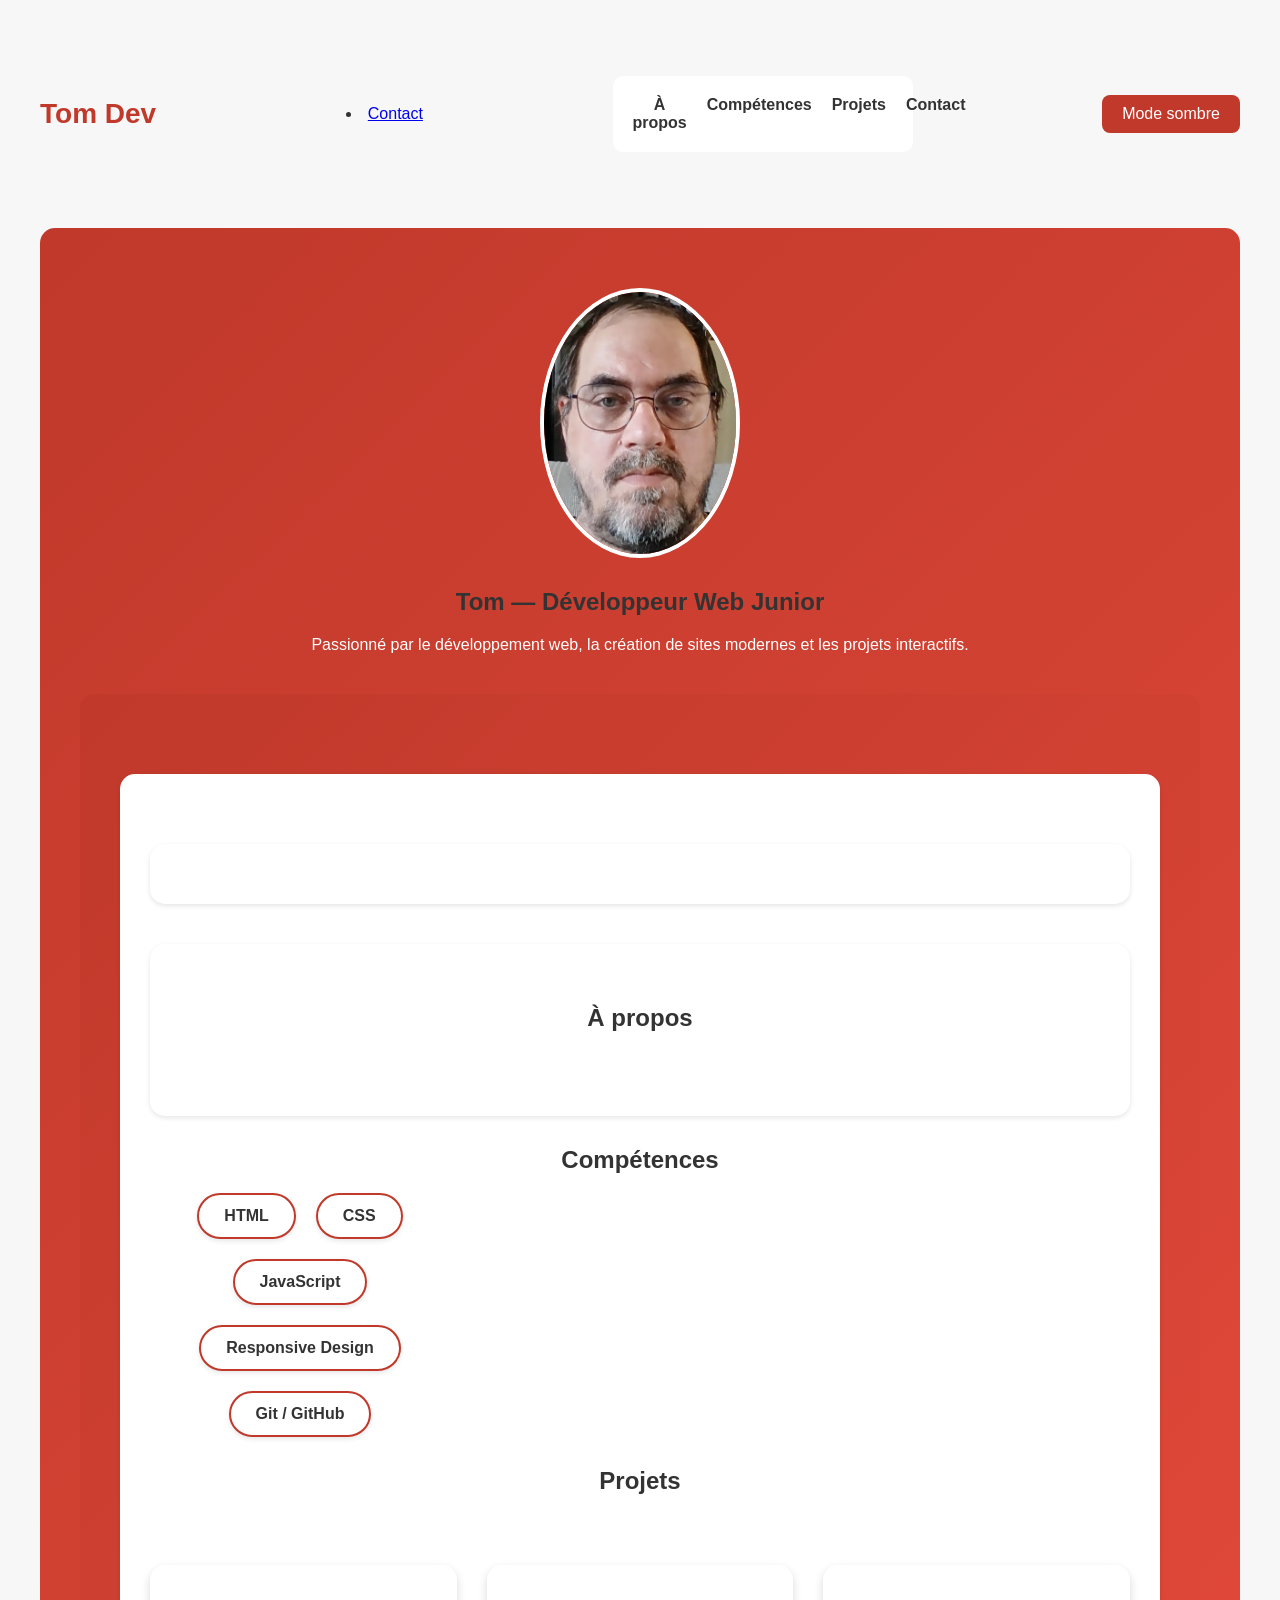
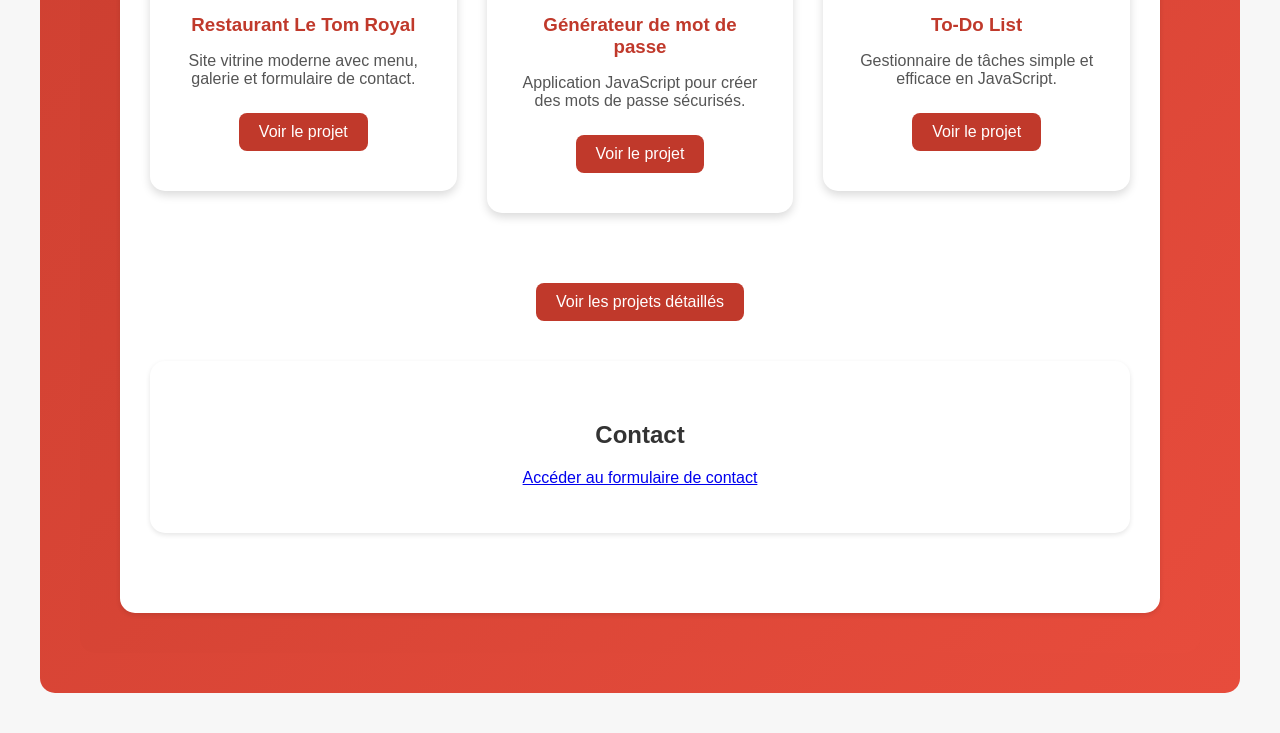
<file: index.html>
<!DOCTYPE html>
<html lang="fr">
<head>
  <meta charset="UTF-8">
  <title>Portfolio - Tom Dev</title>
  <link rel="stylesheet" href="style.css">
</head>

<body>

  <header class="navbar">
    <h1 class="logo">Tom Dev</h1>
<li><a href="contact.html">Contact</a></li>

    <nav>
      <ul class="nav-links">
        <li><a href="#about">À propos</a></li>
        <li><a href="#skills">Compétences</a></li>
        <li><a href="#projects">Projets</a></li>
        <li><a href="#contact">Contact</a></li>
      </ul>
    </nav>

    <button id="dark-mode-btn">Mode sombre</button>
  </header>

  <section class="hero">
 <img src=img/tom.png class="profile-pic">
  <h2>Tom — Développeur Web Junior</h2>
  <p>Passionné par le développement web, la création de sites modernes et les projets interactifs.</p>

  <section class="hero fade-in">
<section id="about" class="fade-in">
<section id="skills" class="fade-in">
<section id="projects" class="fade-in">
<section id="contact" class="fade-in">

</section>

  <section id="about">
    <h2>À propos</h2>
    <p>Je suis Tom, futur développeur web passionné, actuellement en formation DWWM...</p>
  </section>

  <section id="skills">
    <h2>Compétences</h2>
    <ul>
      <li>HTML</li>
      <li>CSS</li>
      <li>JavaScript</li>
      <li>Responsive Design</li>
      <li>Git / GitHub</li>
    </ul>
  </section>

 <section id="projects">
  <h2>Projets</h2>

  <div class="projects-detail">

    <div class="project-card">
      <h3>Restaurant Le Tom Royal</h3>
      <p>Site vitrine moderne avec menu, galerie et formulaire de contact.</p>
      <button onclick="window.location.href='projets.html#restaurant'">Voir le projet</button>
    </div>

    <div class="project-card">
      <h3>Générateur de mot de passe</h3>
      <p>Application JavaScript pour créer des mots de passe sécurisés.</p>
      <button onclick="window.location.href='projets.html#password'">Voir le projet</button>
    </div>

    <div class="project-card">
      <h3>To‑Do List</h3>
      <p>Gestionnaire de tâches simple et efficace en JavaScript.</p>
      <button onclick="window.location.href='projets.html#todo'">Voir le projet</button>
    </div>

  </div>

  <button onclick="window.location.href='projets.html'" style="margin-top:30px;">
    Voir les projets détaillés
  </button>
</section>


  <section id="contact">
    <h2>Contact</h2>
    <p><a href="contact.html">Accéder au formulaire de contact</a></p>

  </section>

  <footer>
    <p>Portfolio créé par Tom</p>
  </footer>

<script src="script.js"></script>
</body>
</html>
</file>
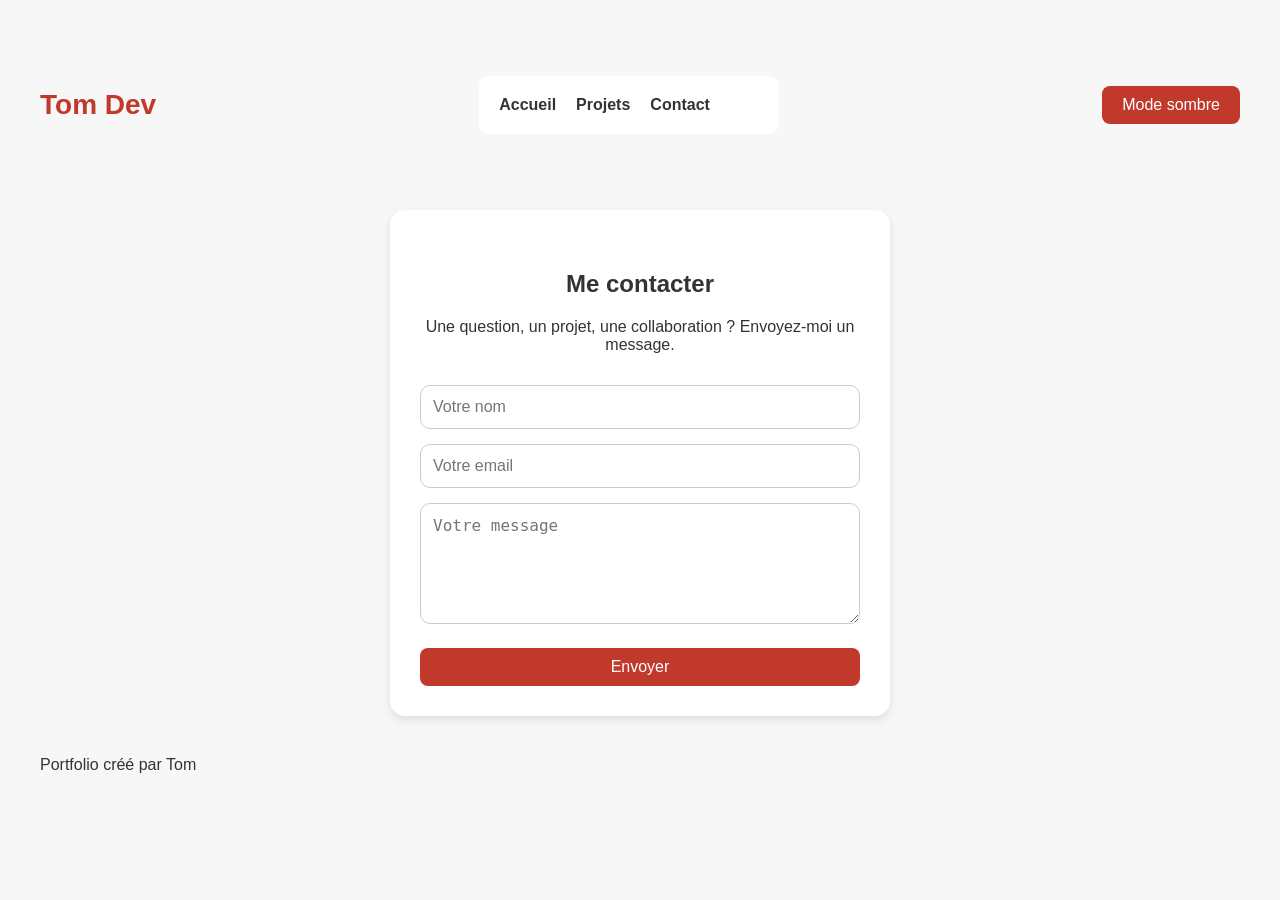
<file: contact.html>
<!DOCTYPE html>
<html lang="fr">
<head>
  <meta charset="UTF-8">
  <title>Contact - Tom Dev</title>
  <link rel="stylesheet" href="style.css">
</head>

<body>

<header class="navbar">
  <h1 class="logo">Tom Dev</h1>

  <nav>
    <ul class="nav-links">
      <li><a href="index.html">Accueil</a></li>
      <li><a href="projets.html">Projets</a></li>
      <li><a href="contact.html">Contact</a></li>
    </ul>
  </nav>

  <button id="dark-mode-btn">Mode sombre</button>
</header>

<section class="contact-form fade-in">
  <h2>Me contacter</h2>
  <p>Une question, un projet, une collaboration ? Envoyez-moi un message.</p>

  <form action="https://formspree.io/f/xwledeqw" method="POST">
    <input type="text" name="name" placeholder="Votre nom" required>
    <input type="email" name="email" placeholder="Votre email" required>
    <textarea name="message" placeholder="Votre message" rows="5" required></textarea>
    <button type="submit">Envoyer</button>
  </form>
</section>

<footer>
  <p>Portfolio créé par Tom</p>
</footer>

<script src="script.js"></script>
</body>
</html>
</file>
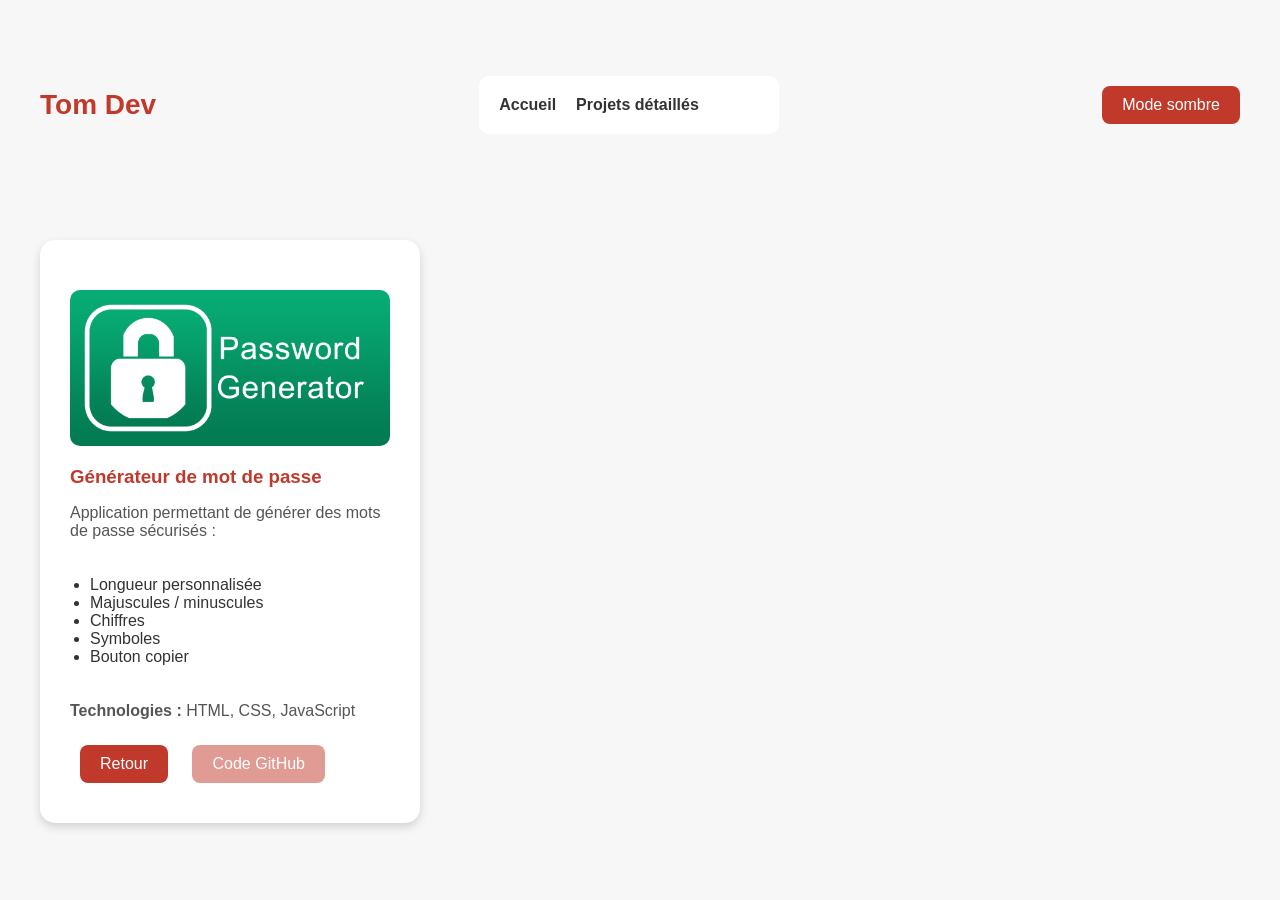
<file: password.html>
<!DOCTYPE html>
<html lang="fr">
<head>
  <meta charset="UTF-8">
  <title>Générateur de mot de passe</title>
  <link rel="stylesheet" href="style.css">
</head>

<body>

<header class="navbar">
  <h1 class="logo">Tom Dev</h1>
  <nav>
    <ul class="nav-links">
      <li><a href="index.html">Accueil</a></li>
      <li><a href="projets.html">Projets détaillés</a></li>
    </ul>
  </nav>
  <button id="dark-mode-btn">Mode sombre</button>
</header>

<section class="projects-detail">
  <div class="project-card">
    <img src="img/password.png" alt="Générateur de mot de passe">
    <h3>Générateur de mot de passe</h3>

    <p>Application permettant de générer des mots de passe sécurisés :</p>
    <ul>
      <li>Longueur personnalisée</li>
      <li>Majuscules / minuscules</li>
      <li>Chiffres</li>
      <li>Symboles</li>
      <li>Bouton copier</li>
    </ul>

    <p><strong>Technologies :</strong> HTML, CSS, JavaScript</p>

    <button onclick="window.location.href='projets.html'">Retour</button>
    <button disabled style="opacity:0.5; cursor:not-allowed;">Code GitHub</button>
  </div>
</section>

</body>
</html>
</file>
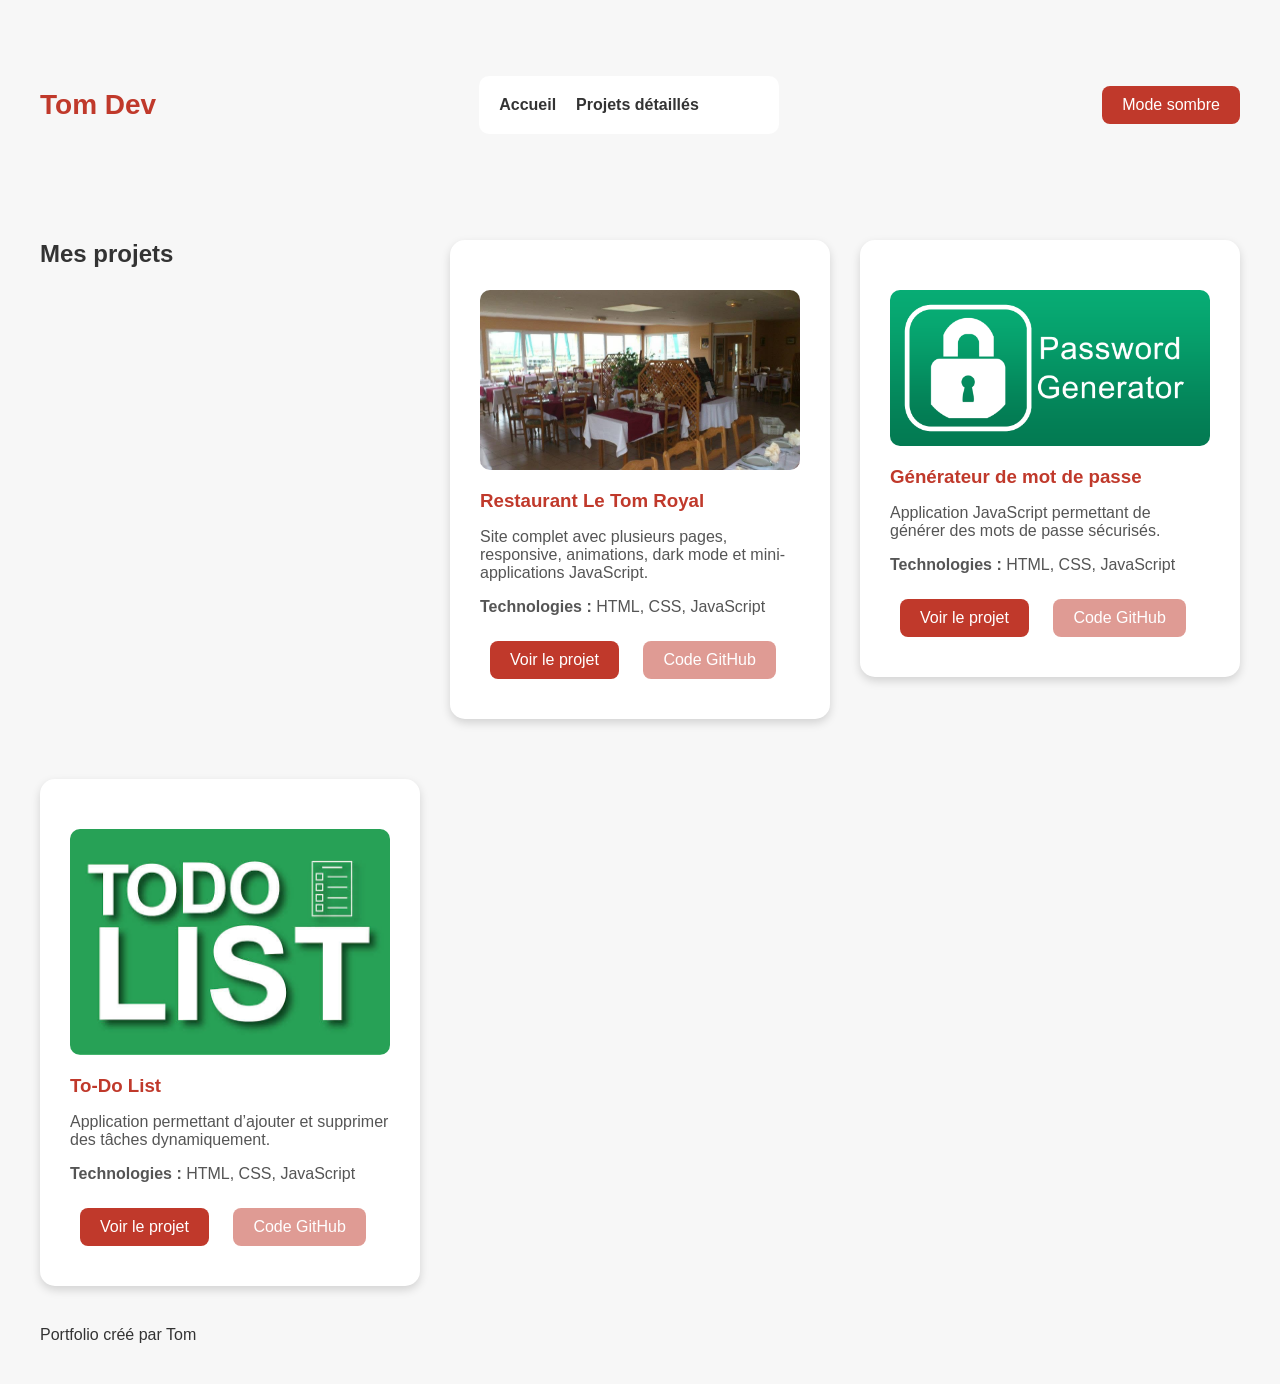
<file: projets.html>
<!DOCTYPE html>
<html lang="fr">
<head>
  <meta charset="UTF-8">
  <title>Projets - Tom Dev</title>
  <link rel="stylesheet" href="style.css">
</head>

<body>

<header class="navbar">
  <h1 class="logo">Tom Dev</h1>

  <nav>
    <ul class="nav-links">
      <li><a href="index.html">Accueil</a></li>
      <li><a href="projets.html">Projets détaillés</a></li>
    </ul>
  </nav>

  <button id="dark-mode-btn">Mode sombre</button>
</header>

<section class="projects-detail fade-in">
  <h2>Mes projets</h2>

  <div class="project-card">
  <img src="img/restau.jpg" alt="Restaurant Le Tom Royal">
  <h3 id="restaurant">Restaurant Le Tom Royal</h3>
  <p>Site complet avec plusieurs pages, responsive, animations, dark mode et mini-applications JavaScript.</p>
  <p><strong>Technologies :</strong> HTML, CSS, JavaScript</p>
  <button onclick="window.location.href='restaurant.html'">Voir le projet</button>
  <button disabled style="opacity:0.5; cursor:not-allowed;">Code GitHub</button>
</div>

<div class="project-card">
  <img src="img/password.png" alt="Générateur de mot de passe">
  <h3 id="password">Générateur de mot de passe</h3>
  <p>Application JavaScript permettant de générer des mots de passe sécurisés.</p>
  <p><strong>Technologies :</strong> HTML, CSS, JavaScript</p>
 <button onclick="window.location.href='password.html'">Voir le projet</button>
  <button disabled style="opacity:0.5; cursor:not-allowed;">Code GitHub</button>
</div>

<div class="project-card">
  <img src="img/todolist.jpg" alt="To-Do List">
  <h3 id="todo">To‑Do List</h3>
  <p>Application permettant d’ajouter et supprimer des tâches dynamiquement.</p>
  <p><strong>Technologies :</strong> HTML, CSS, JavaScript</p>
  <button onclick="window.location.href='todo.html'">Voir le projet</button>
  <button disabled style="opacity:0.5; cursor:not-allowed;">Code GitHub</button>
</div>


</section>

<footer>
  <p>Portfolio créé par Tom</p>
</footer>

<script src="script.js"></script>
</body>
</html>
</file>
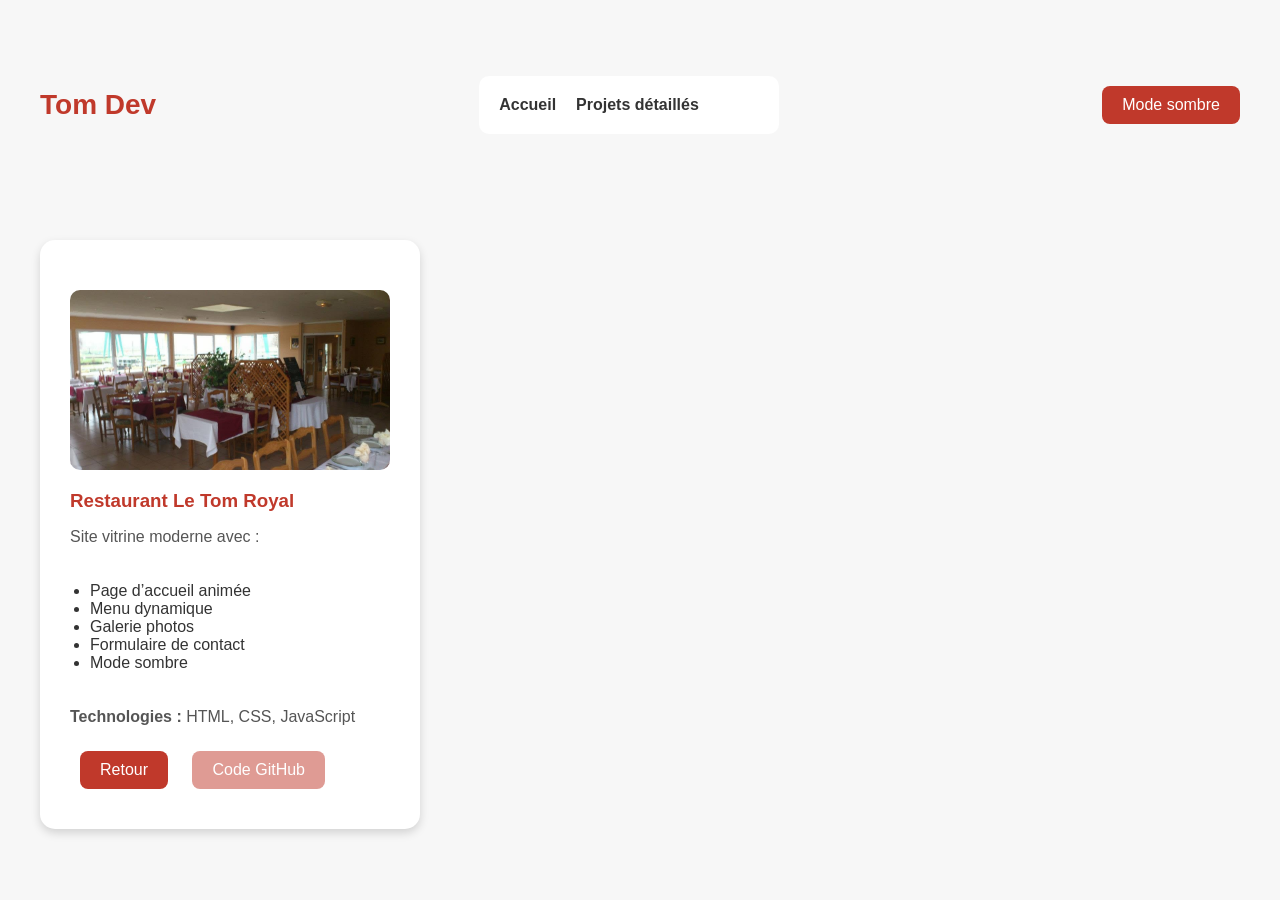
<file: restaurant.html>
<!DOCTYPE html>
<html lang="fr">
<head>
  <meta charset="UTF-8">
  <title>Restaurant Le Tom Royal</title>
  <link rel="stylesheet" href="style.css">
</head>

<body>

<header class="navbar">
  <h1 class="logo">Tom Dev</h1>
  <nav>
    <ul class="nav-links">
      <li><a href="index.html">Accueil</a></li>
      <li><a href="projets.html">Projets détaillés</a></li>
    </ul>
  </nav>
  <button id="dark-mode-btn">Mode sombre</button>
</header>

<section class="projects-detail">
  <div class="project-card">
    <img src="img/restau.jpg" alt="Restaurant Le Tom Royal">
    <h3>Restaurant Le Tom Royal</h3>

    <p>Site vitrine moderne avec :</p>
    <ul>
      <li>Page d’accueil animée</li>
      <li>Menu dynamique</li>
      <li>Galerie photos</li>
      <li>Formulaire de contact</li>
      <li>Mode sombre</li>
    </ul>

    <p><strong>Technologies :</strong> HTML, CSS, JavaScript</p>

    <button onclick="window.location.href='projets.html'">Retour</button>
    <button disabled style="opacity:0.5; cursor:not-allowed;">Code GitHub</button>
  </div>
</section>

</body>
</html>
</file>
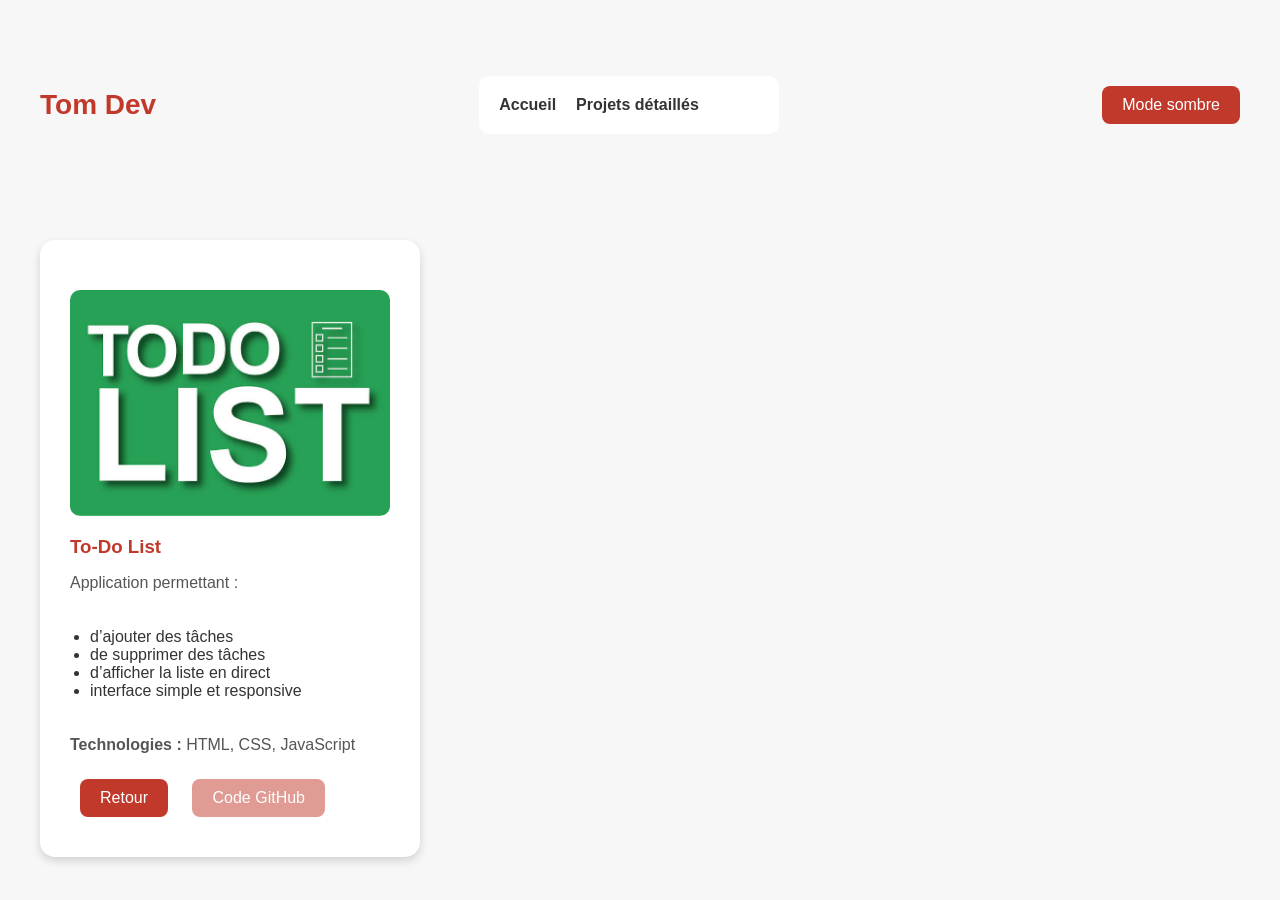
<file: todo.html>
<!DOCTYPE html>
<html lang="fr">
<head>
  <meta charset="UTF-8">
  <title>To‑Do List</title>
  <link rel="stylesheet" href="style.css">
</head>

<body>

<header class="navbar">
  <h1 class="logo">Tom Dev</h1>
  <nav>
    <ul class="nav-links">
      <li><a href="index.html">Accueil</a></li>
      <li><a href="projets.html">Projets détaillés</a></li>
    </ul>
  </nav>
  <button id="dark-mode-btn">Mode sombre</button>
</header>

<section class="projects-detail">
  <div class="project-card">
    <img src="img/todolist.jpg" alt="To‑Do List">
    <h3>To‑Do List</h3>

    <p>Application permettant :</p>
    <ul>
      <li>d’ajouter des tâches</li>
      <li>de supprimer des tâches</li>
      <li>d’afficher la liste en direct</li>
      <li>interface simple et responsive</li>
    </ul>

    <p><strong>Technologies :</strong> HTML, CSS, JavaScript</p>

    <button onclick="window.location.href='projets.html'">Retour</button>
    <button disabled style="opacity:0.5; cursor:not-allowed;">Code GitHub</button>
  </div>
</section>

</body>
</html>
</file>
<file: style.css>
/* ------------------ GLOBAL ------------------ */

* {
  box-sizing: border-box;
}

body {
  font-family: Arial, sans-serif;
  margin: 40px;
  background-color: #f7f7f7;
  color: #333;
}

html {
  scroll-behavior: smooth;
}

/* ------------------ HEADER ------------------ */

header {
  text-align: center;
  padding: 20px;
}

/* ------------------ NAVBAR ------------------ */

.navbar {
  display: flex;
  justify-content: space-between;
  align-items: center;
  padding: 20px 0;
}

.logo {
  font-size: 28px;
  color: #c0392b;
}

.nav-links {
  list-style: none;
  display: flex;
  gap: 20px;
}

.nav-links a {
  text-decoration: none;
  color: #333;
  font-weight: bold;
  transition: 0.3s;
}

.nav-links a:hover {
  color: #c0392b;
}

h1 {
  color: #c0392b;
}

/* ------------------ INTRO ------------------ */

.intro {
  max-width: 600px;
  margin: 0 auto;
  text-align: center;
}

/* ------------------ MENU ------------------ */

.menu {
  display: flex;
  flex-direction: column;
  align-items: center;
}

h2 {
  color: #333;
  margin-top: 30px;
}

ul {
  background: white;
  padding: 20px;
  border-radius: 10px;
  width: 300px;
}

/* ------------------ PHOTOS ------------------ */

img {
  display: block;
  margin: 20px auto;
  border-radius: 10px;
  max-width: 100%;
}

/* ------------------ HERO ------------------ */

.hero {
  text-align: center;
  margin-top: 40px;
  padding: 40px;
  background: linear-gradient(135deg, #c0392b, #e74c3c);
  color: white;
  border-radius: 15px;
}

.profile-pic {
  width: 100%;
  max-width: 200px;   /* OPTION C : fluide mais limité */
  height: auto;
  border-radius: 50%;
  margin-bottom: 20px;
  border: 4px solid white;
  object-fit: cover;
  transition: transform 0.3s;
}

.profile-pic:hover {
  transform: scale(1.05);
}

/* ------------------ SKILLS ------------------ */

#skills ul {
  display: flex;
  gap: 20px;
  justify-content: center;
  flex-wrap: wrap;
  padding: 0;
}

#skills li {
  list-style: none;
  background: #ffffff;
  padding: 12px 25px;
  border-radius: 50px;
  box-shadow: 0 2px 5px rgba(0,0,0,0.1);
  font-weight: bold;
  color: #333;
  border: 2px solid #c0392b;
  transition: 0.3s;
}

#skills li:hover {
  background: #c0392b;
  color: white;
  transform: translateY(-3px);
}

/* ------------------ PROJECT CARDS ------------------ */

.project-card {
  background: white;
  color: #333;
  padding: 30px;
  margin-top: 30px;
  border-radius: 15px;
  box-shadow: 0 4px 10px rgba(0,0,0,0.15);
  animation: fadeIn 1s forwards;
  transition: transform 0.3s, box-shadow 0.3s;
}

.project-card:hover {
  transform: translateY(-5px);
  box-shadow: 0 8px 20px rgba(0,0,0,0.25);
}

.project-card img {
  width: 100%;
  border-radius: 10px;
  margin-bottom: 20px;
}

.project-card h3 {
  color: #c0392b;
  margin-bottom: 10px;
}

.project-card p {
  margin-bottom: 15px;
  color: #555;
}

.project-card button {
  padding: 10px 20px;
  border-radius: 8px;
  border: none;
  background: #c0392b;
  color: white;
  cursor: pointer;
  transition: 0.3s;
  margin: 10px;
}

.project-card button:hover {
  background: #a93226;
  box-shadow: 0 0 10px rgba(192, 57, 43, 0.6);
}

/* ------------------ PROJECT GRID ------------------ */

.projects-detail {
  display: grid;
  grid-template-columns: repeat(3, 1fr);
  gap: 30px;
  max-width: 1200px;
  margin: 40px auto;
  align-items: start;
}

/* ------------------ CONTACT / ABOUT ------------------ */

#contact,
#about {
  text-align: center;
  margin-top: 40px;
  background: white;
  padding: 30px;
  border-radius: 15px;
  box-shadow: 0 2px 5px rgba(0,0,0,0.1);
}

/* ------------------ GALLERY ------------------ */

.gallery {
  display: flex;
  gap: 20px;
  justify-content: center;
  margin-top: 40px;
}

.gallery img {
  border-radius: 10px;
  box-shadow: 0 2px 5px rgba(0,0,0,0.1);
}

/* ------------------ CONTACT FORM ------------------ */

.contact-form {
  max-width: 500px;
  margin: 40px auto;
  text-align: center;
  background: white;
  padding: 30px;
  border-radius: 15px;
  box-shadow: 0 4px 10px rgba(0,0,0,0.1);
}

.contact-form input,
.contact-form textarea {
  width: 100%;
  padding: 12px;
  margin-top: 15px;
  border-radius: 10px;
  border: 1px solid #ccc;
  font-size: 16px;
}

.contact-form button {
  margin-top: 20px;
  width: 100%;
}

/* ------------------ BUTTONS ------------------ */

button {
  padding: 10px 20px;
  font-size: 16px;
  border: none;
  background-color: #c0392b;
  color: white;
  border-radius: 8px;
  cursor: pointer;
  transition: 0.3s;
}

button:hover {
  background-color: #a93226;
  box-shadow: 0 0 10px rgba(192, 57, 43, 0.6);
}

/* ------------------ DARK MODE ------------------ */

.dark-mode {
  background-color: #1e1e1e;
  color: white;
}

.dark-mode .navbar {
  background-color: #2c2c2c;
}

.dark-mode .nav-links a {
  color: white;
}

.dark-mode #skills li {
  background: #2c2c2c;
  color: white;
  border-color: #e74c3c;
}

.dark-mode #skills li:hover {
  background: #e74c3c;
}

.dark-mode #about,
.dark-mode #contact,
.dark-mode .contact-form {
  background-color: #2c2c2c;
  color: white;
}

.dark-mode .contact-form input,
.dark-mode .contact-form textarea {
  background: #3a3a3a;
  color: white;
  border: 1px solid #555;
}

.dark-mode .hero {
  background: linear-gradient(135deg, #000, #333);
}

.dark-mode footer {
  color: #ccc;
}

.dark-mode .project-card {
  background: #2c2c2c;
  color: white;
}

.dark-mode .project-card h3 {
  color: #e74c3c;
}

.dark-mode .project-card p {
  color: #ddd;
}

.dark-mode .project-card button {
  background: #e74c3c;
}

.dark-mode .project-card button:hover {
  background: #c0392b;
}

/* ------------------ ANIMATIONS ------------------ */

.fade-in {
  opacity: 0;
  transform: translateY(20px);
  animation: fadeIn 1s forwards;
}

@keyframes fadeIn {
  to {
    opacity: 1;
    transform: translateY(0);
  }
}

/* ------------------ RESPONSIVE ------------------ */

@media (max-width: 900px) {
  .projects-detail {
    grid-template-columns: repeat(2, 1fr);
  }
}

@media (max-width: 600px) {
  body {
    margin: 20px;
  }

  .navbar {
    flex-direction: column;
    gap: 10px;
  }

  .nav-links {
    flex-direction: column;
    gap: 10px;
  }

  .projects-detail {
    grid-template-columns: 1fr;
  }
}
</file>
